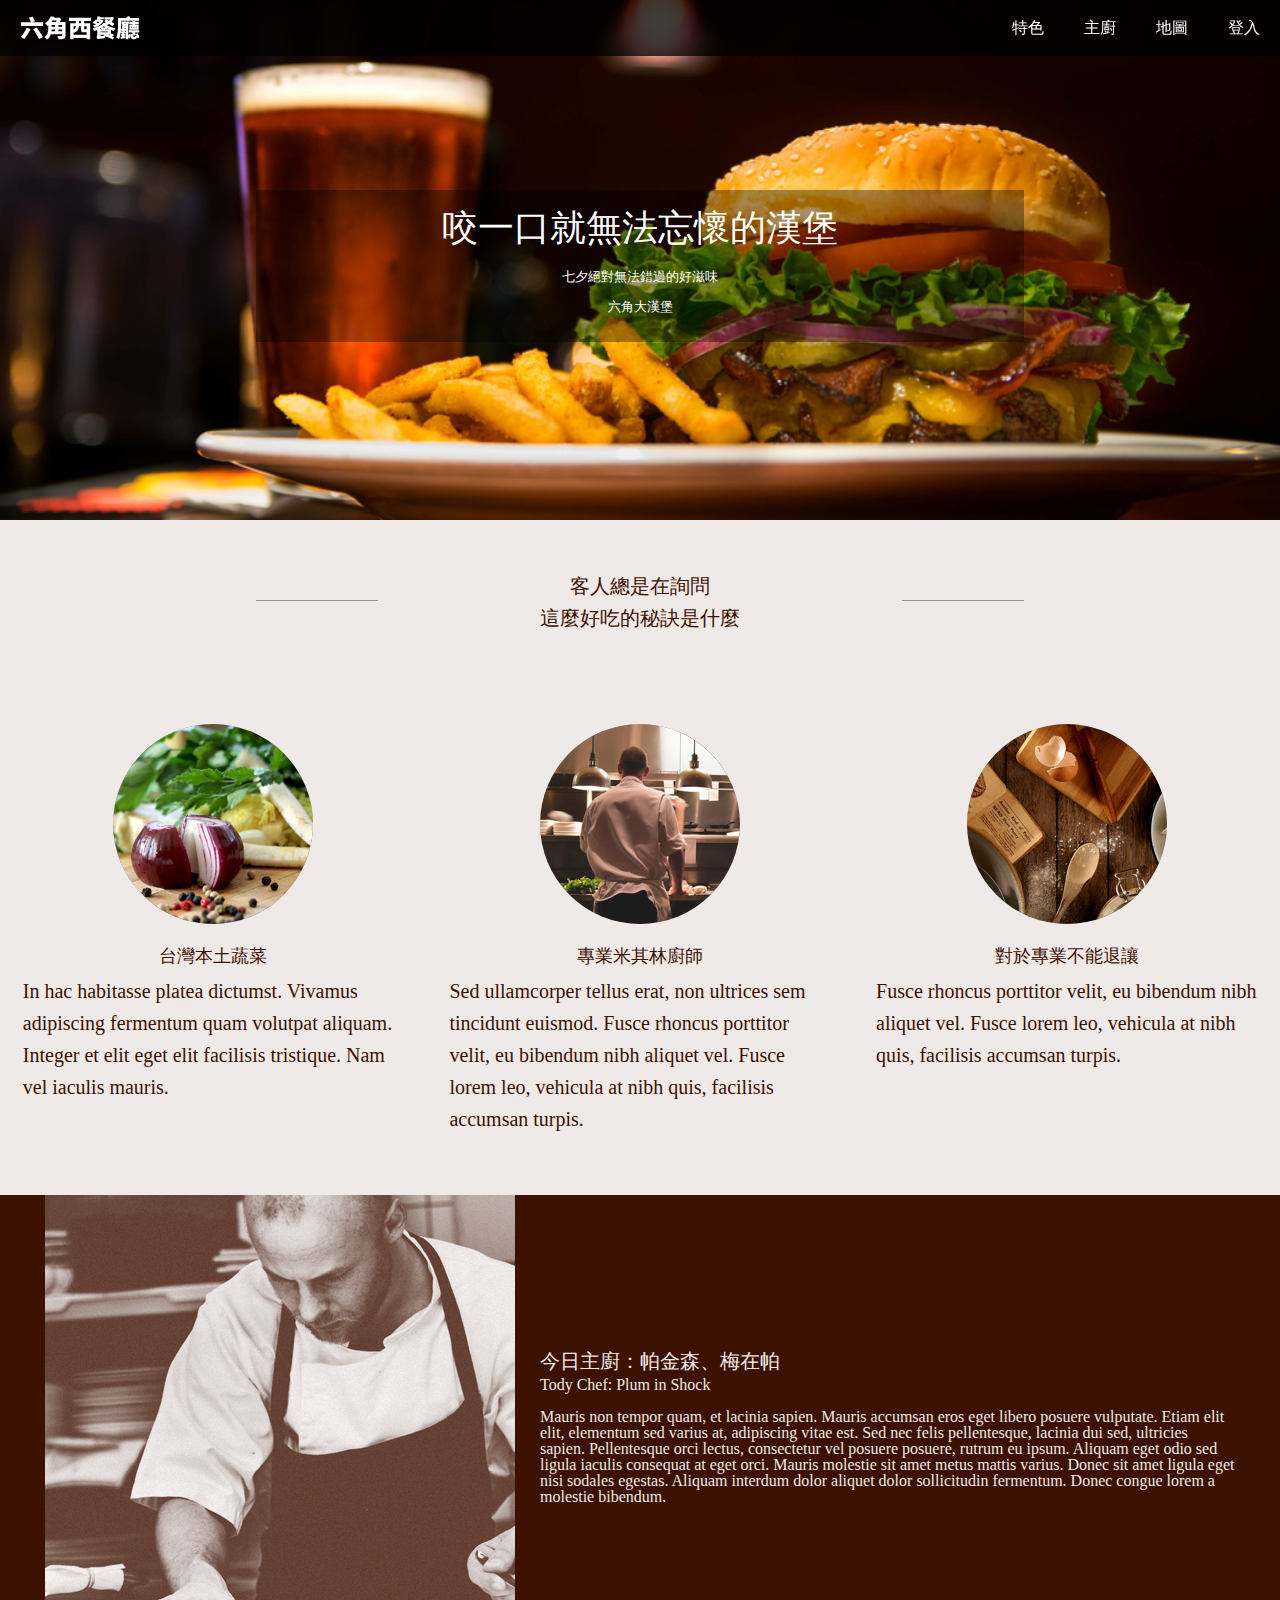
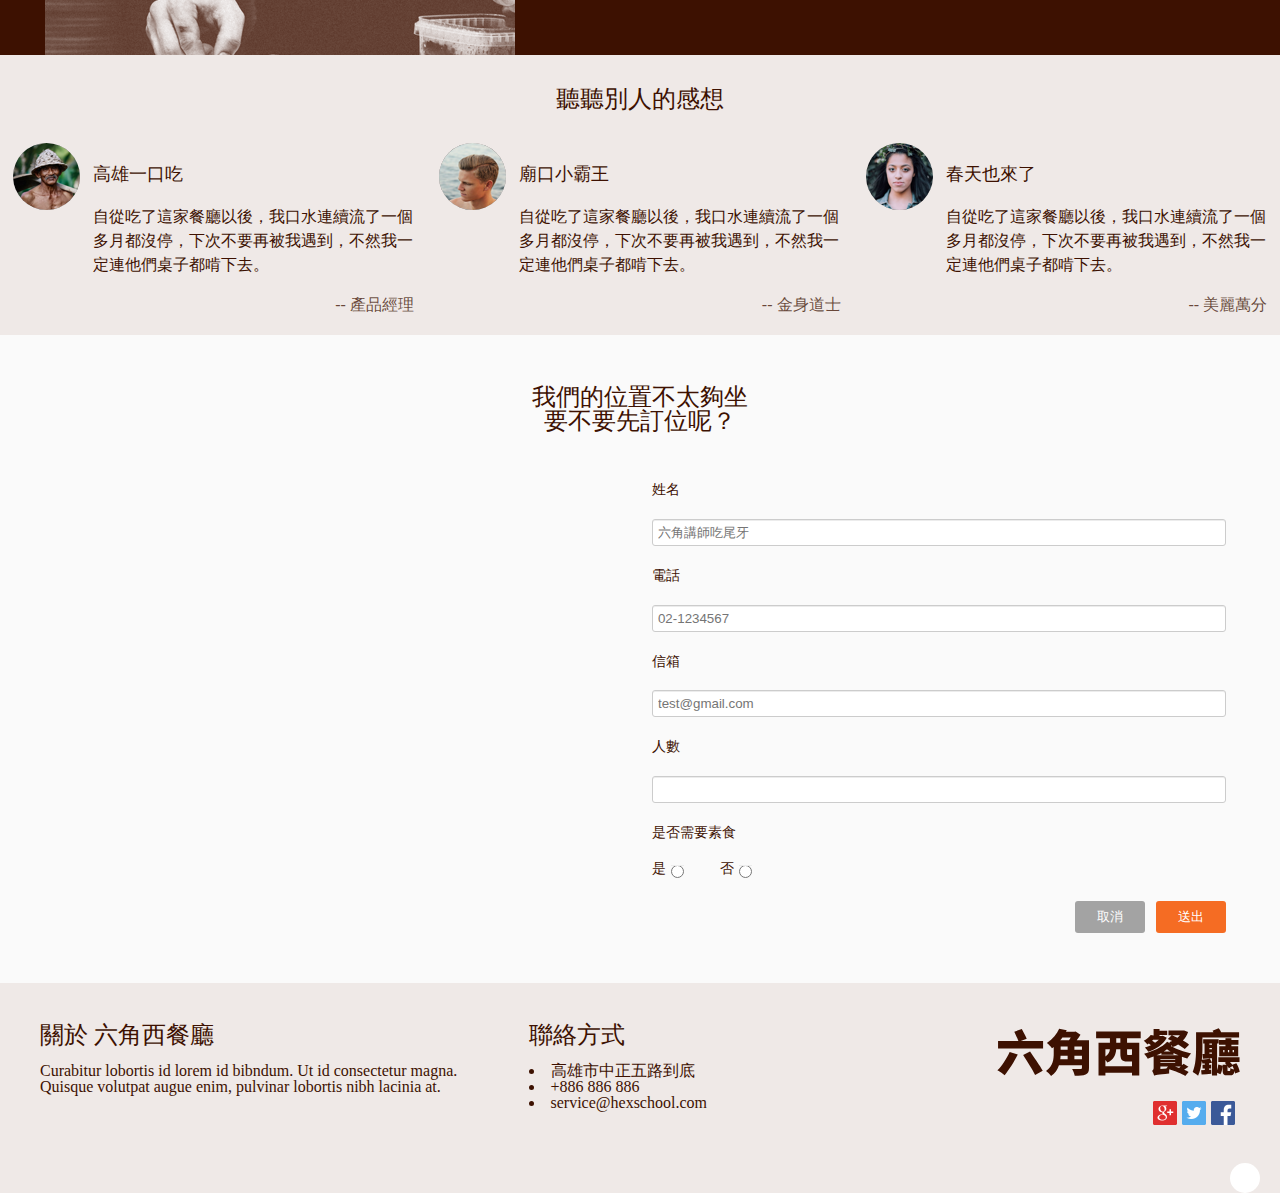
<file: index.html>
<!DOCTYPE html>
<html lang="en">
<head>
    <meta charset="UTF-8">
    <meta http-equiv="X-UA-Compatible" content="IE=edge">
    <meta name="viewport" content="width=device-width, initial-scale=1.0">
    <meta name="description" content="咬一口就無法忘懷的好滋味">
    <meta property="og:title" content="六角西餐廳">
    <meta property="og:description" content="咬一口就無法忘懷的好滋味">
    <meta property="og:type" content="website">
    <meta property="og:url" content="hex_restrauant">
    <link rel="shortcut icon" href="./assets/Burger.ico" type="image/x-icon">
    <title>RWD作業-六角西餐廳</title>
    <!-- awesomefont 引入 -->
    <link rel="stylesheet" href="https://cdnjs.cloudflare.com/ajax/libs/font-awesome/6.1.1/css/all.min.css" integrity="sha512-KfkfwYDsLkIlwQp6LFnl8zNdLGxu9YAA1QvwINks4PhcElQSvqcyVLLD9aMhXd13uQjoXtEKNosOWaZqXgel0g==" crossorigin="anonymous" referrerpolicy="no-referrer" />
    <link rel="stylesheet" href="./css/index.css">
</head>
<body>
    <header id="top">
        <nav>
            <h1>
                <a href="index.html">六角西餐廳</a>
            </h1>
            <ul class="pc-nav">
                <li>
                    <a href="#intro">特色</a>
                </li>
                <li>
                    <a href="#chef-intro">主廚</a>
                </li>
                <li>
                    <a href="#reservation">地圖</a>
                </li>
                <li>
                    <a href="login.html">登入</a>
                </li>
            </ul>
            <div class="burgerlink" tabindex="0">
                <div class="line"></div>
                <div class="line"></div>
                <div class="line"></div>
            </div>
            <div class="menu">
                <ul>
                    <li>
                        <a href="#intro">特色</a>
                    </li>
                    <li>
                        <a href="#chef-intro">主廚</a>
                    </li>
                    <li>
                        <a href="#reservation">地圖</a>
                    </li>
                    <li>
                        <a href="login.html">登入</a>
                    </li>
                </ul>
            </div>
        </nav>
        <div class="nav-bg">
            <span>咬一口就無法忘懷的漢堡</span>
            <span>
                七夕絕對無法錯過的好滋味
                <br>
                <i class="fa-solid fa-utensils"></i>
                六角大漢堡 
                <i class="fa-solid fa-utensils"></i>
            </span>
        </div>
    </header>
    <main>
        <section id="intro">
            <p>
                客人總是在詢問
                <br>
                這麼好吃的秘訣是什麼
            </p>
            <div class="features">
                <div class="feature">
                    <img src="./assets/feature_1.png" alt="特色介紹圖片">
                    <h4>台灣本土蔬菜</h4>
                    <p>In hac habitasse platea dictumst. Vivamus adipiscing fermentum quam volutpat aliquam. Integer et elit eget elit facilisis tristique. Nam vel iaculis mauris.</p>
                </div>
                <div class="feature">
                    <img src="./assets/feature_2.png" alt="特色介紹圖片">
                    <h4>專業米其林廚師</h4>
                   <p>Sed ullamcorper tellus erat, non ultrices sem tincidunt euismod. Fusce rhoncus porttitor velit, eu bibendum nibh aliquet vel. Fusce lorem leo, vehicula at nibh quis, facilisis accumsan turpis.</p>
                </div>
                <div class="feature">
                    <img src="./assets/feature_3.png" alt="特色介紹圖片">
                    <h4>對於專業不能退讓</h4>
                    <p>Fusce rhoncus porttitor velit, eu bibendum nibh aliquet vel. Fusce lorem leo, vehicula at nibh quis, facilisis accumsan turpis.</p>
                </div>
            </div>
        </section>
        <section id="chef-intro">
            <img src="./assets/main_chef_brown.png" alt="廚師">
            <div class="content">
                <h3>今日主廚：帕金森、梅在帕</h3>
                <h4>Tody Chef: Plum in Shock</h4>
                <p>Mauris non tempor quam, et lacinia sapien. Mauris accumsan eros eget libero posuere vulputate. Etiam elit elit, elementum sed varius at, adipiscing vitae est. Sed nec felis pellentesque, lacinia dui sed, ultricies sapien. Pellentesque orci lectus, consectetur vel posuere posuere, rutrum eu ipsum. Aliquam eget odio sed ligula iaculis consequat at eget orci. Mauris molestie sit amet metus mattis varius. Donec sit amet ligula eget nisi sodales egestas. Aliquam interdum dolor aliquet dolor sollicitudin fermentum. Donec congue lorem a molestie bibendum.</p>
            </div>
        </section>
        <section id="comments">
            <span>聽聽別人的感想</span>
            <div class="comments">
                <div class="comment">
                    <img src="./assets/avatar_1.png" alt="評論者頭貼">
                    <div class="costumer-comment">
                        <div class="name">高雄一口吃</div>
                        <p>自從吃了這家餐廳以後，我口水連續流了一個多月都沒停，下次不要再被我遇到，不然我一定連他們桌子都啃下去。</p>
                        <div class="work"> -- 產品經理</div>
                    </div>
                </div>
                <div class="comment">
                    <img src="./assets/avatar_2.png" alt="評論者頭貼">
                    <div class="costumer-comment">
                        <div class="name">廟口小霸王</div>
                        <p>自從吃了這家餐廳以後，我口水連續流了一個多月都沒停，下次不要再被我遇到，不然我一定連他們桌子都啃下去。</p>
                        <div class="work"> -- 金身道士</div>
                    </div>
                </div>
                <div class="comment">
                    <img src="./assets/avatar_3.png" alt="評論者頭貼">
                    <div class="costumer-comment">
                        <div class="name">春天也來了</div>
                        <p>自從吃了這家餐廳以後，我口水連續流了一個多月都沒停，下次不要再被我遇到，不然我一定連他們桌子都啃下去。</p>
                        <div class="work"> -- 美麗萬分</div>
                    </div>
                </div>
            </div>
        </section>
        <section id="reservation">
            <span>
                我們的位置不太夠坐
                <br>
                要不要先訂位呢？
            </span>
            <div class="booking">
                <iframe src="https://www.google.com/maps/embed?pb=!1m18!1m12!1m3!1d3682.7379983525043!2d120.28193900000001!3d22.626257!2m3!1f0!2f0!3f0!3m2!1i1024!2i768!4f13.1!3m3!1m2!1s0x346e04713bde87e7%3A0x152391f8a8da5afd!2zODAz6auY6ZuE5biC6bm95Z-V5Y2A5LiD6LOi5LiJ6LevMTIz6JmfMmY!5e0!3m2!1szh-TW!2stw!4v1658140193603!5m2!1szh-TW!2stw" width="600" height="450" style="border:0;" allowfullscreen="" loading="lazy" referrerpolicy="no-referrer-when-downgrade"></iframe>
                <form action="">
                    <label for="name">姓名</label>
                    <input type="text" id="name" placeholder="六角講師吃尾牙">
                    <label for="tel">電話</label>
                    <input type="tel" id="tel" placeholder="02-1234567">
                    <label for="mail">信箱</label>
                    <input type="mail" id="mail" placeholder="test@gmail.com">
                    <label for="people">人數</label>
                    <input type="number" id="people">
                    <label for="vegetarian">是否需要素食</label>
                    <div class="select">
                        <label for="yes">是</label>
                        <input type="radio" id="yes" name="vetgetarian">
                        <label for="no">否</label>
                        <input type="radio" id="no" name="vetgetarian">
                    </div>
                    <div class="button">
                        <button>取消</button>
                        <button>送出</button>
                    </div>
                </form>
            </div>

        </section>
    </main>
    <footer>
        <div>
            <div class="about">
                <div class="title">
                    關於 六角西餐廳
                </div>
                <div class="text">
                    Curabitur lobortis id lorem id bibndum. Ut id consectetur magna. Quisque volutpat augue enim, pulvinar lobortis nibh lacinia at. 
                </div>
            </div>
            <div class="contact">
                <div class="title">
                    聯絡方式
                </div>
                <ul>
                    <li>高雄市中正五路到底</li>
                    <li>+886 886 886</li>
                    <li>service@hexschool.com</li>
                </ul>
            </div>
        </div>
        <div class="web">
            <a href="#" class="logo">
                <img src="./assets/logo_l@svg.svg" alt="六角西餐廳logo">
            </a>
            <ul class="social-media">
                <li>
                    <a href="#">
                        <img src="./assets/download.png" alt="六角西餐廳google連結">
                    </a>
                </li>
                <li>
                    <a href="#">
                        <img src="./assets/icon-tw.png" alt="六角西餐廳twitter連結">
                    </a>
                </li>
                <li>
                    <a href="#">
                        <img src="./assets/icon-fb.png" alt="六角西餐廳fb粉專連結">
                    </a>
                </li>
            </ul>
        </div>
        <div class="go-to-top">
            <a href="#top">
                <i class="fa-solid fa-arrow-up"></i>
            </a>
        </div>
    </footer>
</body>
</html>
</file>
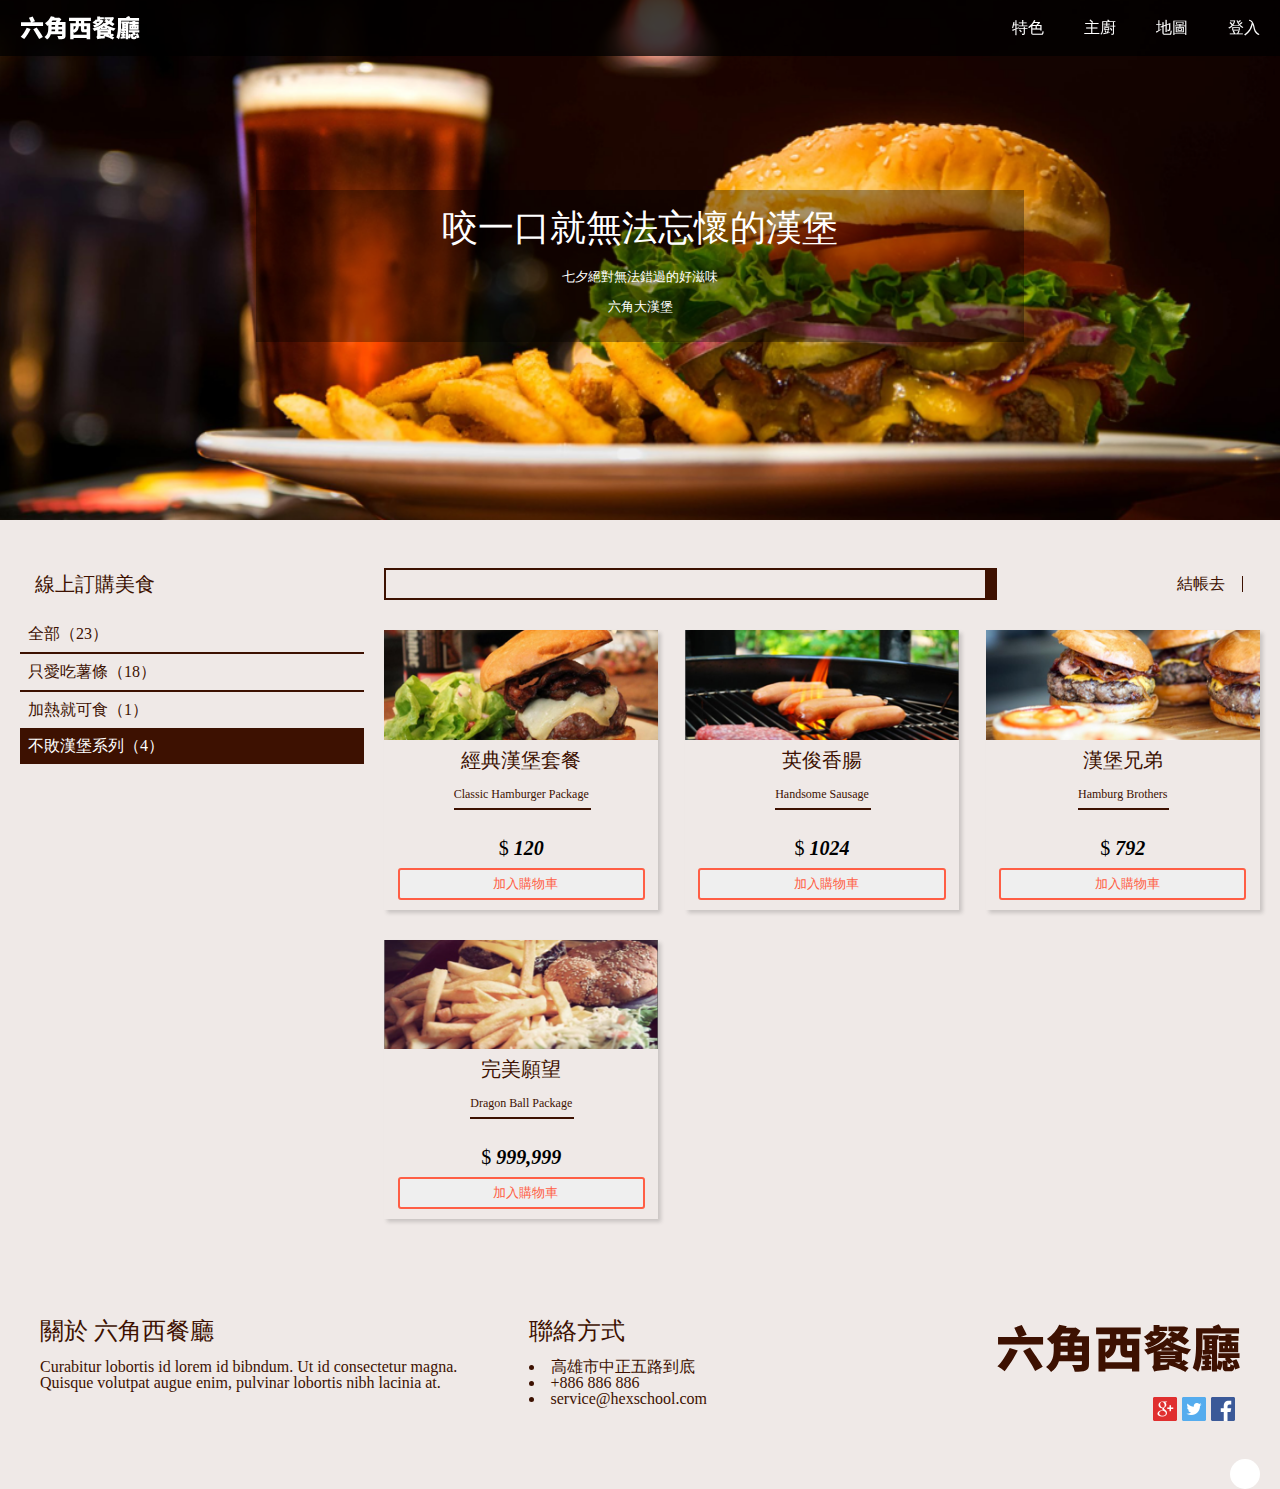
<file: cart.html>
<!DOCTYPE html>
<html lang="en">
<head>
    <meta charset="UTF-8">
    <meta http-equiv="X-UA-Compatible" content="IE=edge">
    <meta name="viewport" content="width=device-width, initial-scale=1.0">
    <meta name="description" content="咬一口就無法忘懷的好滋味">
    <meta property="og:title" content="六角西餐廳">
    <meta property="og:description" content="咬一口就無法忘懷的好滋味">
    <meta property="og:type" content="website">
    <meta property="og:url" content="hex_restrauant">
    <link rel="shortcut icon" href="./assets/Burger.ico" type="image/x-icon">
    <title>購物車頁</title>
    <!-- awesomefont 引入 -->
    <link rel="stylesheet" href="https://cdnjs.cloudflare.com/ajax/libs/font-awesome/6.1.1/css/all.min.css" integrity="sha512-KfkfwYDsLkIlwQp6LFnl8zNdLGxu9YAA1QvwINks4PhcElQSvqcyVLLD9aMhXd13uQjoXtEKNosOWaZqXgel0g==" crossorigin="anonymous" referrerpolicy="no-referrer" />
    <link rel="stylesheet" href="./css/cart.css">
</head>
<body>
    <header id="top">
        <nav>
            <h1>
                <a href="index.html">六角西餐廳</a>
            </h1>
            <ul class="pc-nav">
                <li>
                    <a href="#">特色</a>
                </li>
                <li>
                    <a href="#">主廚</a>
                </li>
                <li>
                    <a href="#">地圖</a>
                </li>
                <li>
                    <a href="login.html">登入</a>
                </li>
            </ul>
            <div class="burgerlink" tabindex="0">
                <div class="line"></div>
                <div class="line"></div>
                <div class="line"></div>
            </div>
            <div class="menu">
                <ul>
                    <li>
                        <a href="#">特色</a>
                    </li>
                    <li>
                        <a href="#">主廚</a>
                    </li>
                    <li>
                        <a href="#">地圖</a>
                    </li>
                    <li>
                        <a href="login.html">登入</a>
                    </li>
                </ul>
            </div>
        </nav>
        <div class="nav-bg">
            <span>咬一口就無法忘懷的漢堡</span>
            <span>
                七夕絕對無法錯過的好滋味
                <br>
                <i class="fa-solid fa-utensils"></i>
                六角大漢堡 
                <i class="fa-solid fa-utensils"></i>
            </span>
        </div>
    </header>
    <main>
        <section id="options">
            <div class="options-title">
                <i class="fa-solid fa-leaf"></i>
                <h4>線上訂購美食</h4>
            </div>
            <div class="option">
                全部（23）
            </div>
            <div class="line"></div>
            <div class="option">
                只愛吃薯條（18）
            </div>
            <div class="line"></div>
            <div class="option">
                加熱就可食（1）
            </div>
            <div class="option last-option">
                不敗漢堡系列（4）
            </div>
        </section>
        <section id="meals">
            <div class="toolBar">
                <form action="">
                    <input type="search">
                    <button type="submit" class="search-button">
                        <i class="fa-solid fa-magnifying-glass"></i>
                    </button>
                </form>
                <div class="checkout">
                    <a href="#">結帳去</a>
                    <div class="line"></div>
                    <a href="#">
                        <i class="fa-solid fa-cart-shopping"></i>
                    </a>
                </div>
            </div>
            <div class="meals">
                <div class="meal">
                    <img src="./assets/product_1.png" alt="經典漢堡套餐">
                    <div class="save">
                        <i class="fa-regular fa-heart"></i>
                    </div>
                    <h4>經典漢堡套餐</h4>
                    <p>Classic Hamburger Package</p>
                    <span class="price">
                        $
                        <span>120</span>
                    </span>
                    <button>
                        <i class="fa-solid fa-cart-shopping"></i>
                        <span>加入購物車</span>
                    </button>
                </div>
                <div class="meal">
                    <img src="./assets/product_2.png" alt="英俊香腸">
                    <div class="save">
                        <i class="fa-regular fa-heart"></i>
                    </div>
                    <h4>英俊香腸</h4>
                    <p>Handsome Sausage</p>
                    <span class="price">
                        $
                        <span>1024</span>
                    </span>
                    <button>
                        <i class="fa-solid fa-cart-shopping"></i>
                        <span>加入購物車</span>
                    </button>
                </div>
                <div class="meal">
                    <img src="./assets/product_3.png" alt="漢堡兄弟">
                    <div class="save">
                        <i class="fa-regular fa-heart"></i>
                    </div>
                    <h4>漢堡兄弟</h4>
                    <p>Hamburg Brothers</p>
                    <span class="price">
                        $
                        <span>792</span>
                    </span>
                    <button>
                        <i class="fa-solid fa-cart-shopping"></i>
                        <span>加入購物車</span>
                    </button>
                </div>
                <div class="meal">
                    <img src="./assets/product_4.png" alt="完美願望">
                    <div class="save">
                        <i class="fa-regular fa-heart"></i>
                    </div>
                    <h4>完美願望</h4>
                    <p>Dragon Ball Package</p>
                    <span class="price">
                        $
                        <span>999,999</span>
                    </span>
                    <button>
                        <i class="fa-solid fa-cart-shopping"></i>
                        <span>加入購物車</span>
                    </button>
                </div>
            </div>
        </section>
    </main>
    <footer>
        <div>
            <div class="about">
                <div class="title">
                    關於 六角西餐廳
                </div>
                <div class="text">
                    Curabitur lobortis id lorem id bibndum. Ut id consectetur magna. Quisque volutpat augue enim, pulvinar lobortis nibh lacinia at. 
                </div>
            </div>
            <div class="contact">
                <div class="title">
                    聯絡方式
                </div>
                <ul>
                    <li>高雄市中正五路到底</li>
                    <li>+886 886 886</li>
                    <li>service@hexschool.com</li>
                </ul>
            </div>
        </div>
        <div class="web">
            <a href="index.html" class="logo">
                <img src="./assets/logo_l@svg.svg" alt="六角西餐廳logo">
            </a>
            <ul class="social-media">
                <li>
                    <a href="#">
                        <img src="./assets/download.png" alt="六角西餐廳google連結">
                    </a>
                </li>
                <li>
                    <a href="#">
                        <img src="./assets/icon-tw.png" alt="六角西餐廳twitter連結">
                    </a>
                </li>
                <li>
                    <a href="#">
                        <img src="./assets/icon-fb.png" alt="六角西餐廳fb粉專連結">
                    </a>
                </li>
            </ul>
        </div>
        <div class="go-to-top">
            <a href="#top">
                <i class="fa-solid fa-arrow-up"></i>
            </a>
        </div>
    </footer>
</body>
</html>
</file>
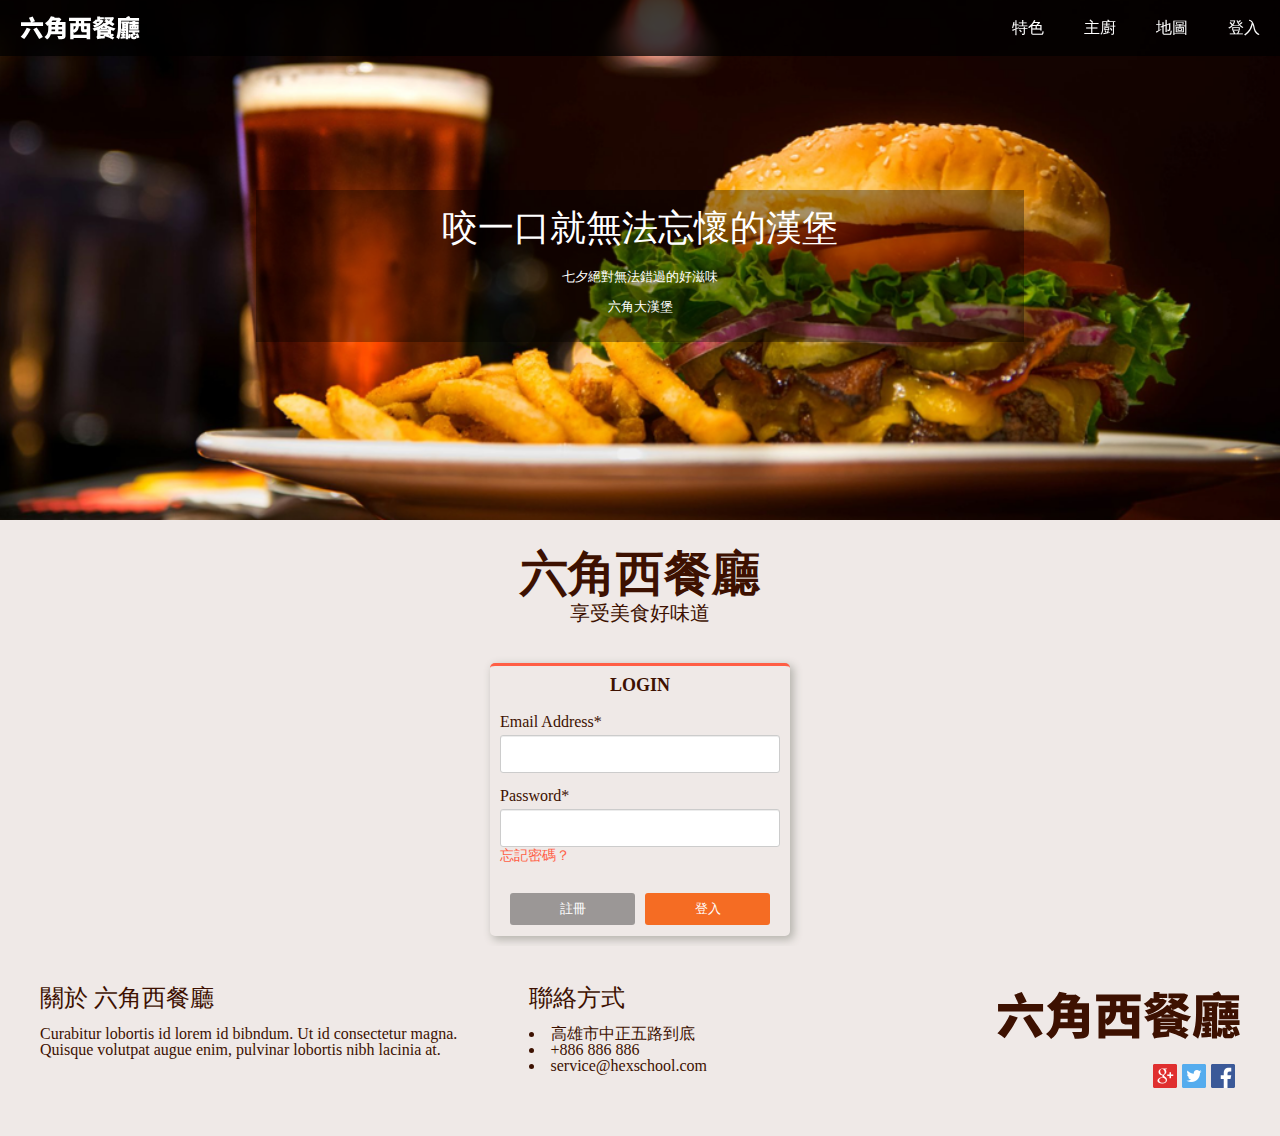
<file: login.html>
<!DOCTYPE html>
<html lang="en">
<head>
    <meta charset="UTF-8">
    <meta http-equiv="X-UA-Compatible" content="IE=edge">
    <meta name="viewport" content="width=device-width, initial-scale=1.0">
    <meta name="description" content="咬一口就無法忘懷的好滋味">
    <meta property="og:title" content="六角西餐廳">
    <meta property="og:description" content="咬一口就無法忘懷的好滋味">
    <meta property="og:type" content="website">
    <meta property="og:url" content="hex_restrauant">
    <link rel="shortcut icon" href="./assets/Burger.ico" type="image/x-icon">
    <title>登入頁</title>
    <!-- awesomefont 引入 -->
    <link rel="stylesheet" href="https://cdnjs.cloudflare.com/ajax/libs/font-awesome/6.1.1/css/all.min.css" integrity="sha512-KfkfwYDsLkIlwQp6LFnl8zNdLGxu9YAA1QvwINks4PhcElQSvqcyVLLD9aMhXd13uQjoXtEKNosOWaZqXgel0g==" crossorigin="anonymous" referrerpolicy="no-referrer" />
    <link rel="stylesheet" href="./css/login.css">
</head>
<body>
    <header>
        <nav>
            <h1>
                <a href="index.html">六角西餐廳</a>
            </h1>
            <ul class="pc-nav">
                <li>
                    <a href="#">特色</a>
                </li>
                <li>
                    <a href="#">主廚</a>
                </li>
                <li>
                    <a href="#">地圖</a>
                </li>
                <li>
                    <a href="login.html">登入</a>
                </li>
            </ul>
            <div class="burgerlink" tabindex="0">
                <div class="line"></div>
                <div class="line"></div>
                <div class="line"></div>
            </div>
            <div class="menu">
                <ul>
                    <li>
                        <a href="#">特色</a>
                    </li>
                    <li>
                        <a href="#">主廚</a>
                    </li>
                    <li>
                        <a href="#">地圖</a>
                    </li>
                    <li>
                        <a href="login.html">登入</a>
                    </li>
                </ul>
            </div>
        </nav>
        <div class="nav-bg">
            <span>咬一口就無法忘懷的漢堡</span>
            <span>
                七夕絕對無法錯過的好滋味
                <br>
                <i class="fa-solid fa-utensils"></i>
                六角大漢堡 
                <i class="fa-solid fa-utensils"></i>
            </span>
        </div>
    </header>
    <main>
        <section id="title">
            <h1>六角西餐廳</h1>
            <p>享受美食好味道</p>
        </section>
        <section id="login">
            <span>LOGIN</span>
            <div>
                <label for="email">Email Address*</label>
                <input type="email" id="email" placeholder="&#xf0e0;">
                <label for="password">Password*</label>
                <input type="password" name="" id="password" placeholder="&#xf023;">
                <a href="">忘記密碼？</a>
            </div>
            <div class="button">
                <button type="button">註冊</button>
                <button type="button">登入</button>
            </div>
        </section>
    </main>
    <footer>
        <div>
            <div class="about">
                <div class="title">
                    關於 六角西餐廳
                </div>
                <div class="text">
                    Curabitur lobortis id lorem id bibndum. Ut id consectetur magna. Quisque volutpat augue enim, pulvinar lobortis nibh lacinia at. 
                </div>
            </div>
            <div class="contact">
                <div class="title">
                    聯絡方式
                </div>
                <ul>
                    <li>高雄市中正五路到底</li>
                    <li>+886 886 886</li>
                    <li>service@hexschool.com</li>
                </ul>
            </div>
        </div>
        <div class="web">
            <a href="index.html" class="logo">
                <img src="./assets/logo_l@svg.svg" alt="六角西餐廳logo">
            </a>
            <ul class="social-media">
                <li>
                    <a href="#">
                        <img src="./assets/download.png" alt="六角西餐廳google連結">
                    </a>
                </li>
                <li>
                    <a href="#">
                        <img src="./assets/icon-tw.png" alt="六角西餐廳twitter連結">
                    </a>
                </li>
                <li>
                    <a href="#">
                        <img src="./assets/icon-fb.png" alt="六角西餐廳fb粉專連結">
                    </a>
                </li>
            </ul>
        </div>
    </footer>
</body>
</html>
</file>
<file: css/index.css>
@import 'layout.css';
body {
  background-color: #efe9e7;
}

#intro {
  position: relative;
  margin: 0 auto;
  display: flex;
  flex-direction: column;
}
#intro p {
  margin: 50px 0;
  font-size: 20px;
  color: #3D1101;
  text-align: center;
  line-height: 32px;
}
#intro p::before {
  content: "";
  display: block;
  width: 122px;
  height: 1px;
  background-color: #979797;
  position: absolute;
  top: 80px;
  left: 20%;
}
@media (max-width: 768px) {
  #intro p::before {
    display: none;
  }
}
#intro p::after {
  content: "";
  display: block;
  width: 122px;
  height: 1px;
  background-color: #979797;
  position: absolute;
  top: 80px;
  right: 20%;
}
@media (max-width: 768px) {
  #intro p::after {
    display: none;
  }
}
#intro .features {
  margin: 30px 0 50px 0;
  display: flex;
  justify-content: space-around;
  flex-wrap: wrap;
}
#intro .features .feature {
  width: 31.333%;
  padding: 10px;
  text-align: center;
}
@media (max-width: 768px) {
  #intro .features .feature {
    width: 100%;
    padding: 5%;
  }
}
#intro .features .feature img {
  border-radius: 50%;
}
#intro .features .feature h4 {
  margin: 20px 0 10px 0;
  font-size: 18px;
  color: #3D1101;
}
#intro .features .feature p {
  text-align: start;
  color: #3D1101;
  margin: unset;
}

#chef-intro {
  width: 100%;
  background-color: #3D1101;
  padding: 0 45px;
  display: flex;
}
@media (max-width: 800px) {
  #chef-intro {
    flex-direction: column;
    align-items: center;
    padding: unset;
  }
}
#chef-intro img {
  width: 100%;
  margin-right: 25px;
  -o-object-fit: cover;
     object-fit: cover;
}
@media (max-width: 800px) {
  #chef-intro img {
    margin: 0 0 20px 0;
  }
}
#chef-intro .content {
  color: #EFE9E7;
  display: flex;
  justify-content: center;
  flex-direction: column;
}
@media (max-width: 800px) {
  #chef-intro .content {
    max-width: 460px;
    margin: 20px;
  }
}
#chef-intro .content h3 {
  font-size: 20px;
  line-height: 32px;
}
#chef-intro .content h4 {
  margin-bottom: 16px;
}

#comments {
  margin: 18px 0;
}
#comments span {
  text-align: center;
  font-size: 24px;
  color: #3D1101;
  display: block;
  margin: 32px 0;
}
#comments .comments {
  display: flex;
  justify-content: space-around;
}
@media (max-width: 768px) {
  #comments .comments {
    flex-wrap: wrap;
  }
}
#comments .comments .comment {
  width: 31.3333%;
  display: flex;
}
@media (max-width: 768px) {
  #comments .comments .comment {
    width: 80%;
  }
}
#comments .comments .comment img {
  width: 67px;
  height: 67px;
  border-radius: 50%;
}
#comments .comments .comment .costumer-comment {
  margin-left: 13px;
}
#comments .comments .comment .costumer-comment .name {
  margin: 22px 0;
  font-size: 18px;
  color: #3D1101;
}
#comments .comments .comment .costumer-comment p {
  font-family: MicrosoftJhengHeiRegular;
  font-size: 16px;
  color: #3D1101;
  line-height: 24px;
}
#comments .comments .comment .costumer-comment .work {
  font-size: 16px;
  color: rgba(61, 17, 0, 0.75);
  line-height: 24px;
  float: right;
  margin-top: 16px;
}

#reservation {
  background-color: #FAFAFA;
  padding: 50px 0;
}
#reservation span {
  width: 100%;
  text-align: center;
  font-size: 24px;
  color: #3D1101;
  display: block;
  padding-bottom: 50px;
}
#reservation .booking {
  display: flex;
  justify-content: space-around;
  padding: 0 42px;
}
#reservation .booking iframe {
  width: 48%;
}
@media (max-width: 568px) {
  #reservation .booking iframe {
    display: none;
  }
}
#reservation .booking form {
  width: 48%;
  display: flex;
  flex-direction: column;
  justify-content: space-between;
}
@media (max-width: 568px) {
  #reservation .booking form {
    width: 100%;
  }
}
#reservation .booking form label {
  font-size: 14px;
  color: #3D1101;
  margin-bottom: 11px;
}
#reservation .booking form input {
  width: 100%;
  margin-bottom: 12px;
  background: #FFFFFF;
  border: 1px solid #CCCCCC;
  box-shadow: inset 0px 1px 0px 0px #ECECEC;
  border-radius: 3px;
  padding: 5px;
}
#reservation .booking form .select {
  display: flex;
  width: 10%;
}
#reservation .booking form .select input {
  margin-right: 36px;
}
#reservation .booking form .button {
  display: flex;
  justify-content: end;
}
#reservation .booking form .button button {
  width: 70px;
  height: 32px;
  background: rgba(0, 0, 0, 0.35);
  border-radius: 3px;
  color: #FFFFFF;
  border: unset;
  padding: 6px;
}
#reservation .booking form .button button:last-child {
  background: #F56C23;
  margin-left: 11px;
}/*# sourceMappingURL=index.css.map */
</file>
<file: css/cart.css>
@import 'layout.css';
body {
  background-color: #efe9e7;
}

main {
  display: flex;
}
@media (max-width: 568px) {
  main {
    display: unset;
  }
}
main #options {
  width: 30%;
  padding: 48px 20px 0 20px;
}
@media (max-width: 568px) {
  main #options {
    padding: 35px 20px;
    width: 100%;
  }
}
main #options .options-title {
  display: flex;
  align-items: center;
  margin-bottom: 16px;
}
main #options .options-title h4 {
  font-size: 20px;
  color: #3D1101;
  line-height: 32px;
  margin-left: 15px;
}
main #options .option {
  color: #3D1101;
  line-height: 32px;
  padding: 2px 8px;
}
main #options .last-option {
  background: #3D1101;
  font-size: 16px;
  color: #FFFFFF;
}
main #options .line {
  border: 1px solid #3D1101;
}
main #meals {
  padding: 48px 20px 0 0;
  width: 70%;
}
@media (max-width: 568px) {
  main #meals {
    padding: 0 20px 48px 20px;
    width: 100%;
  }
}
main #meals .toolBar {
  display: flex;
  justify-content: space-between;
  align-items: unset;
}
@media (max-width: 568px) {
  main #meals .toolBar {
    flex-direction: column;
  }
}
main #meals .toolBar form {
  width: 70%;
  position: relative;
}
@media (max-width: 568px) {
  main #meals .toolBar form {
    width: 100%;
  }
}
main #meals .toolBar form input {
  width: 100%;
  height: 32px;
  padding: 0 250px 0 10px;
  border: 2px solid #3D1101;
  background-color: #efe9e7;
}
main #meals .toolBar form button {
  width: 36ox;
  height: 30px;
  background: #3D1101;
  border: unset;
  position: absolute;
  right: 0;
  top: 1px;
}
main #meals .toolBar form button .fa-solid {
  color: #FFFFFF;
}
main #meals .toolBar .checkout {
  display: flex;
  justify-content: unset;
  align-items: center;
}
@media (max-width: 568px) {
  main #meals .toolBar .checkout {
    justify-content: flex-end;
    margin-top: 20px;
  }
}
main #meals .toolBar .checkout .line {
  width: 1px;
  height: 50%;
  background-color: #3D1101;
  margin: 0 17px;
}
@media (max-width: 568px) {
  main #meals .toolBar .checkout .line {
    height: 10px;
  }
}
main #meals .toolBar .checkout a {
  color: #3D1101;
}
main #meals .meals {
  display: flex;
  justify-content: space-between;
  align-items: unset;
  flex-wrap: wrap;
  margin: 30px 0;
}
main #meals .meals .meal {
  width: 31.333%;
  background: #EFE9E7;
  box-shadow: 3px 3px 4px 0px rgba(0, 0, 0, 0.16);
  position: relative;
  margin-bottom: 30px;
  display: flex;
  justify-content: unset;
  align-items: center;
  flex-direction: column;
}
@media (max-width: 768px) {
  main #meals .meals .meal {
    width: 48%;
  }
}
@media (max-width: 568px) {
  main #meals .meals .meal {
    width: 100%;
  }
}
main #meals .meals .meal img {
  width: 100%;
  height: 100%;
}
main #meals .meals .meal .save {
  position: absolute;
  left: 5px;
  top: 5px;
}
main #meals .meals .meal .save .fa-heart {
  color: #FFFFFF;
}
main #meals .meals .meal h4 {
  font-size: 20px;
  color: #3D1101;
  margin: 10px 0;
}
main #meals .meals .meal p {
  font-size: 12px;
  color: #3D1101;
  margin: 8px 0;
}
main #meals .meals .meal p::after {
  content: "";
  display: block;
  width: 100%;
  border: 1px solid #3D1101;
  margin: 8px 0 20px 0;
}
main #meals .meals .meal .price {
  display: block;
  text-align: center;
  font-size: 20px;
}
main #meals .meals .meal .price span {
  font-style: italic;
  font-weight: bold;
}
main #meals .meals .meal button {
  width: 90%;
  border: 2px solid #FF5E45;
  border-radius: 3px;
  padding: 5px;
  margin: 10px 0;
}
main #meals .meals .meal button .fa-solid {
  color: #FF5E45;
  margin-right: 9px;
}
main #meals .meals .meal button span {
  color: #FF5E45;
}
main #meals .meals .meal button:hover {
  background-color: #FF5E45;
}
main #meals .meals .meal button:hover .fa-solid {
  color: #efe9e7;
}
main #meals .meals .meal button:hover span {
  color: #efe9e7;
}/*# sourceMappingURL=cart.css.map */
</file>
<file: css/login.css>
@import 'layout.css';
body {
  background-color: #efe9e7;
}

main #title {
  width: 300px;
  margin: 0 auto;
  padding: 30px 0;
  text-align: center;
}
main #title h1 {
  color: #3D1101;
  font-size: 48px;
  font-weight: bold;
}
main #title p {
  color: #3D1101;
  font-size: 20px;
  display: block;
  margin-top: 5px;
}
@media (max-width: 568px) {
  main #title p {
    display: none;
  }
}
main #login {
  width: 300px;
  height: 273px;
  background-color: #efe9e7;
  margin: 10px auto;
  border-radius: 5px;
  border-top: 3px solid #FF5E45;
  box-shadow: 3px 3px 8px 1px #b8b6b0;
  padding: 10px;
}
main #login span:first-child {
  font-size: 18px;
  display: block;
  text-align: center;
  font-weight: bold;
  color: #3D1101;
}
main #login div {
  width: 100%;
  margin: 20px 0;
}
main #login div label {
  font-size: 16px;
  color: #3D1101;
  margin-bottom: 5px;
  display: block;
}
main #login div input {
  width: 100%;
  background: #FFFFFF;
  border: 1px solid #CCCCCC;
  box-shadow: inset 0px 1px 0px 0px #ECECEC;
  border-radius: 3px;
  padding: 10px;
  font-family: FontAwesome;
}
main #login div #email {
  margin-bottom: 15px;
}
main #login div a {
  font-size: 14px;
  font-size: 14px;
  color: #FF5E45;
}
main #login .button {
  display: flex;
  justify-content: space-evenly;
  align-items: center;
  flex-direction: unset;
  margin-top: 30px;
}
main #login .button button {
  width: 125px;
  height: 32px;
  background: rgba(0, 0, 0, 0.35);
  border: unset;
  border-radius: 3px;
  color: #FFFFFF;
}
main #login .button button:last-child {
  background-color: #F56C23;
}/*# sourceMappingURL=login.css.map */
</file>
